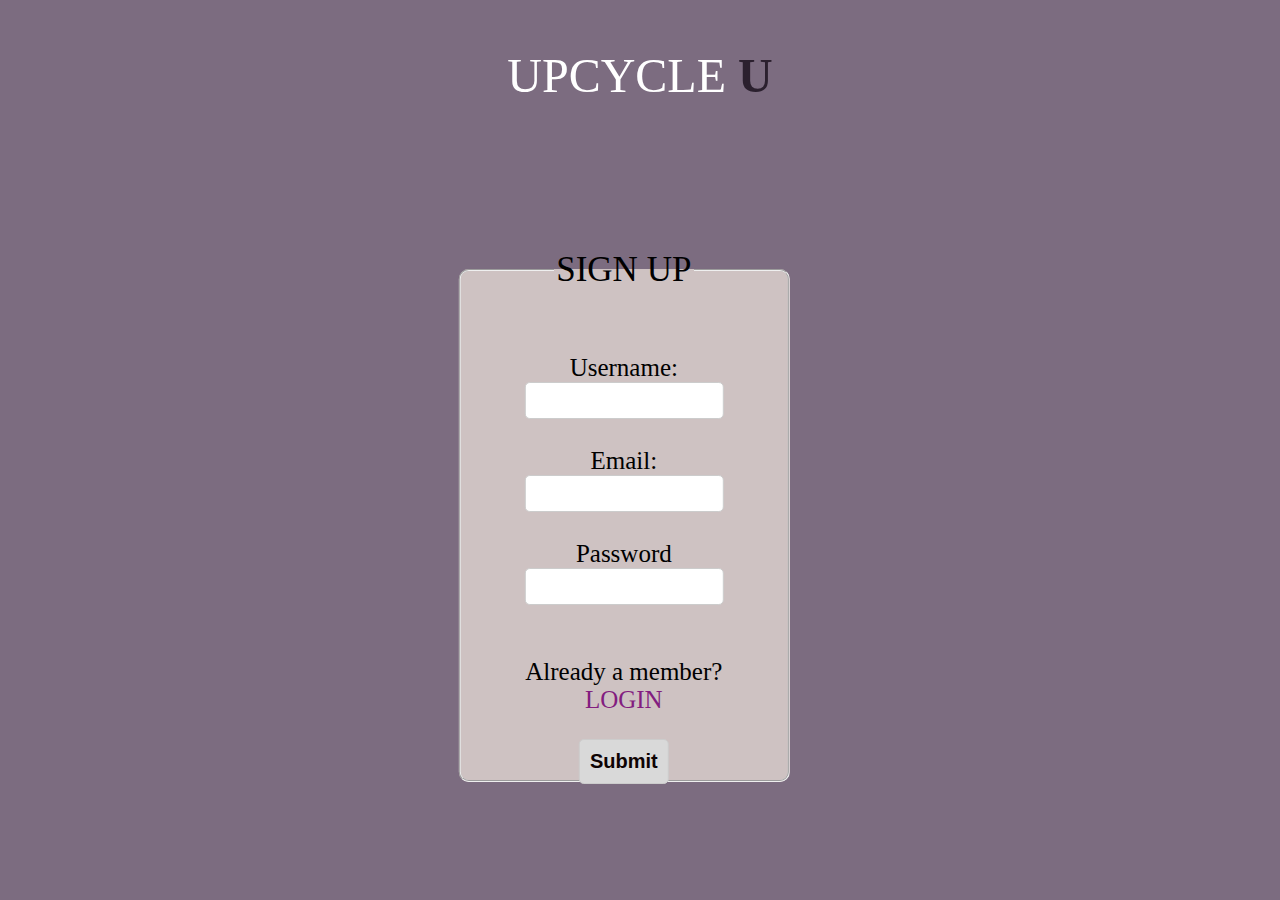
<file: index.html>
<!DOCTYPE html>
<html lang="en">
  <head>
    <meta charset="UTF-8" />
    <meta name="viewport" content="width=device-width, initial-scale=1.0" />
    <link rel="stylesheet" href="style.css" />
    <title>Upcycle U</title>
  </head>
  <body>
    <main>
    <header>UPCYCLE <b>U</b></header>
    <div class="signup">
      <form action="dashboard.html" method="get">
        <fieldset style="width: 6px">
          <legend>SIGN UP</legend>
          <label for="uname">Username:</label>
          <input type="text" id="uname" name="uname" /><br /><br />
          <label for="email">Email:</label>
          <input type="email" id="email" name="email" /><br /><br />
          <label for="Password">Password</label>
          <input type="password" id="password" name="password" /><br /><br />
          <p>Already a member?<a href="Login.html">LOGIN</a>
          </p>
          <input type="submit" value="Submit" />
        </fieldset>
      </form>
    </div>
  </main>
 
 </body>
</html>
</file>
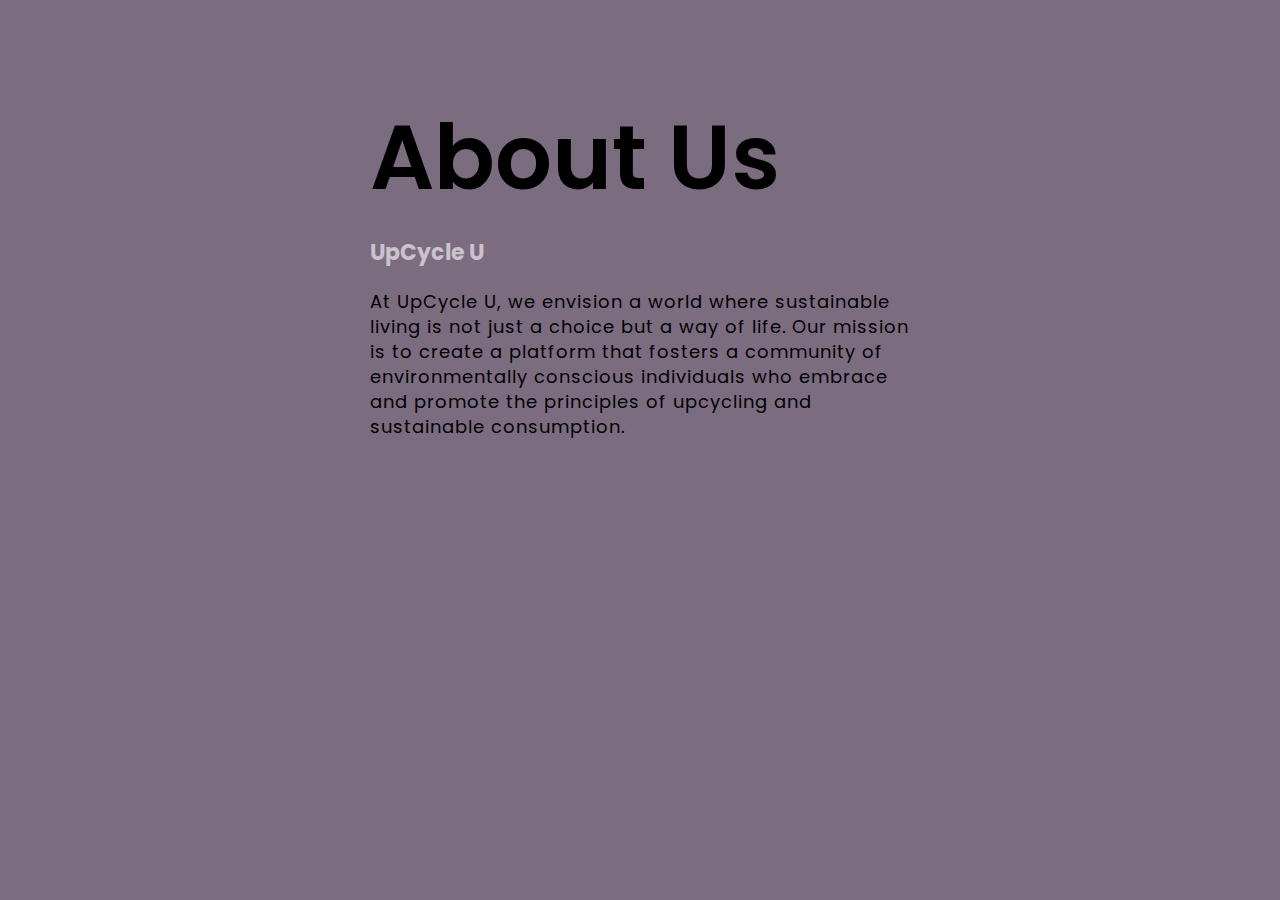
<file: about.html>
<!DOCTYPE html>
<!-- Coding By CodingNepal - codingnepalweb.com -->
<html lang="en">
<head>
  <meta charset="UTF-8">
  <meta name="viewport" content="width=device-width, initial-scale=1.0">
  <meta http-equiv="X-UA-Compatible" content="ie=edge">
 <title> An About Us Page</title>
  <!---Custom Css File!--->
  <link rel="stylesheet" href="about.css">
</head>
<body>
  <section class="about-us">
    <div class="about">
      <!--<img src="girl.png" class="pic">-->
      <div class="text">
        <h2>About Us</h2>
        <h5><span><b>UpCycle U</b></span></h5>
          <p>At UpCycle U, we envision a world where sustainable living is not just a choice but a way of life. Our mission is
            to create a platform that fosters a community of environmentally conscious individuals who embrace and promote
            the principles of upcycling and sustainable consumption.</p>
            
  
      </div>
    </div>
  </section>
</body>
</html>
</file>
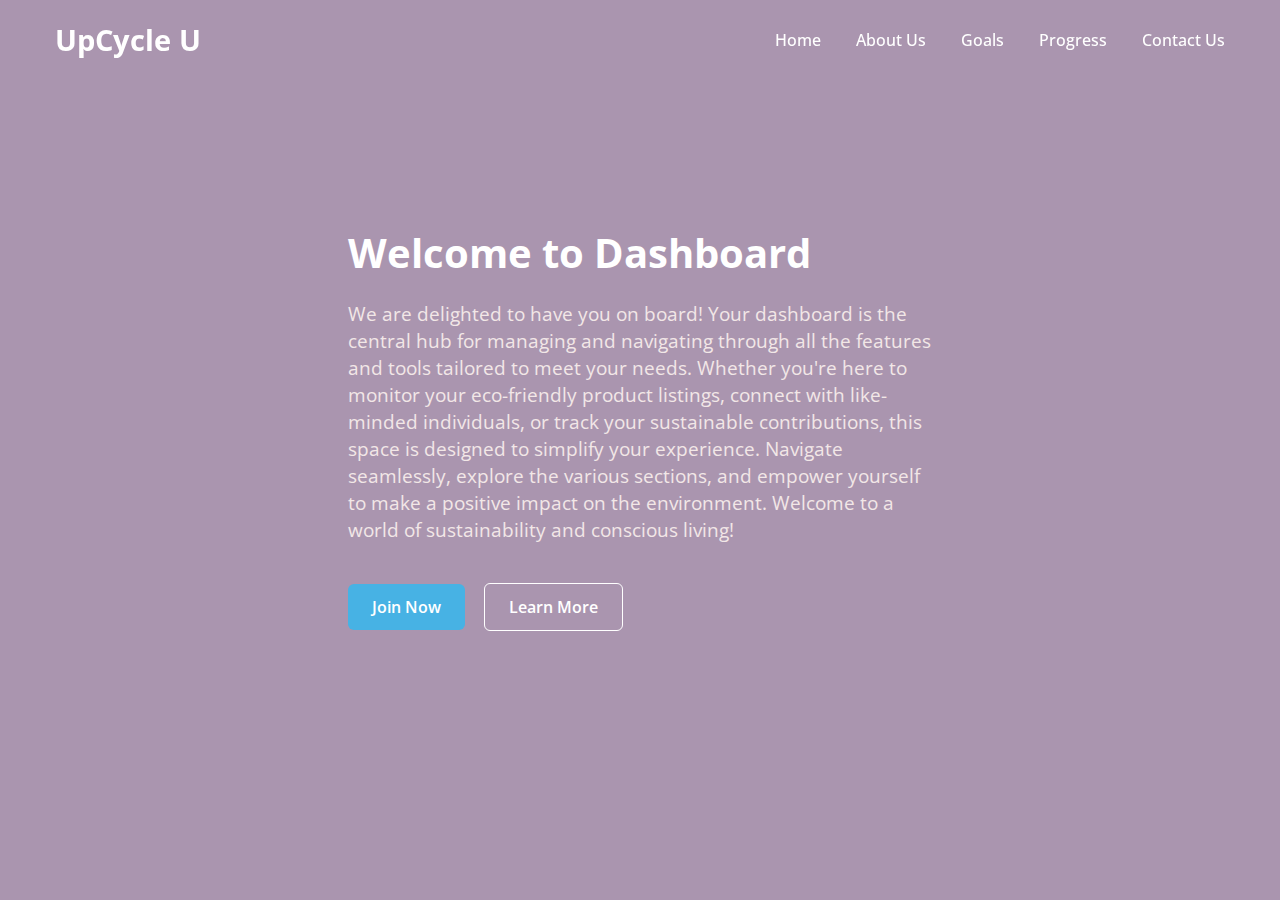
<file: dashboard.html>
<!DOCTYPE html>

<html lang="en">
  <head>
    <meta charset="UTF-8" />
    <meta name="viewport" content="width=device-width, initial-scale=1.0" />
    <title>Website Homepage</title>
    <link rel="stylesheet" href="dashboard.css" />
  </head>
  <body>
    <header class="header">
      <nav class="navbar">
        <h2 class="logo"><a href="#">UpCycle U</a></h2>
        <input type="checkbox" id="menu-toggle" />
        <label for="menu-toggle" id="hamburger-btn">
          <svg xmlns="http://www.w3.org/2000/svg" height="24" viewBox="0 0 24 24" width="24">
            <path d="M3 12h18M3 6h18M3 18h18" stroke="currentColor" stroke-width="2" stroke-linecap="round"/>
          </svg>
        </label>
        <ul class="links">
          <li><a href="dashboard.html">Home</a></li>
          <li><a href="about.html">About Us</a></li>
          <li><a href="goals.html">Goals</a></li>
          <li><a href="progress.html">Progress</a></li>
          <li><a href="contact.html">Contact Us</a></li>
        </ul>
        
      </nav>
    </header>
    <section class="hero-section">
      <div class="hero">
        <h2>Welcome to Dashboard</h2>
        <p>
            We are delighted to have you on board! Your dashboard is the central hub for managing and navigating through all
            the features and tools tailored to meet your needs. Whether you're here to monitor your eco-friendly product
            listings, connect with like-minded individuals, or track your sustainable contributions, this space is designed
            to simplify your experience. Navigate seamlessly, explore the various sections, and empower yourself to make a
            positive impact on the environment. Welcome to a world of sustainability and conscious living!
        </p>
        <div class="buttons">
          <a href="#" class="join">Join Now</a>
          <a href="#" class="learn">Learn More</a>
        </div>
      </div>
     
    </section>
  </body>
</html>
</file>
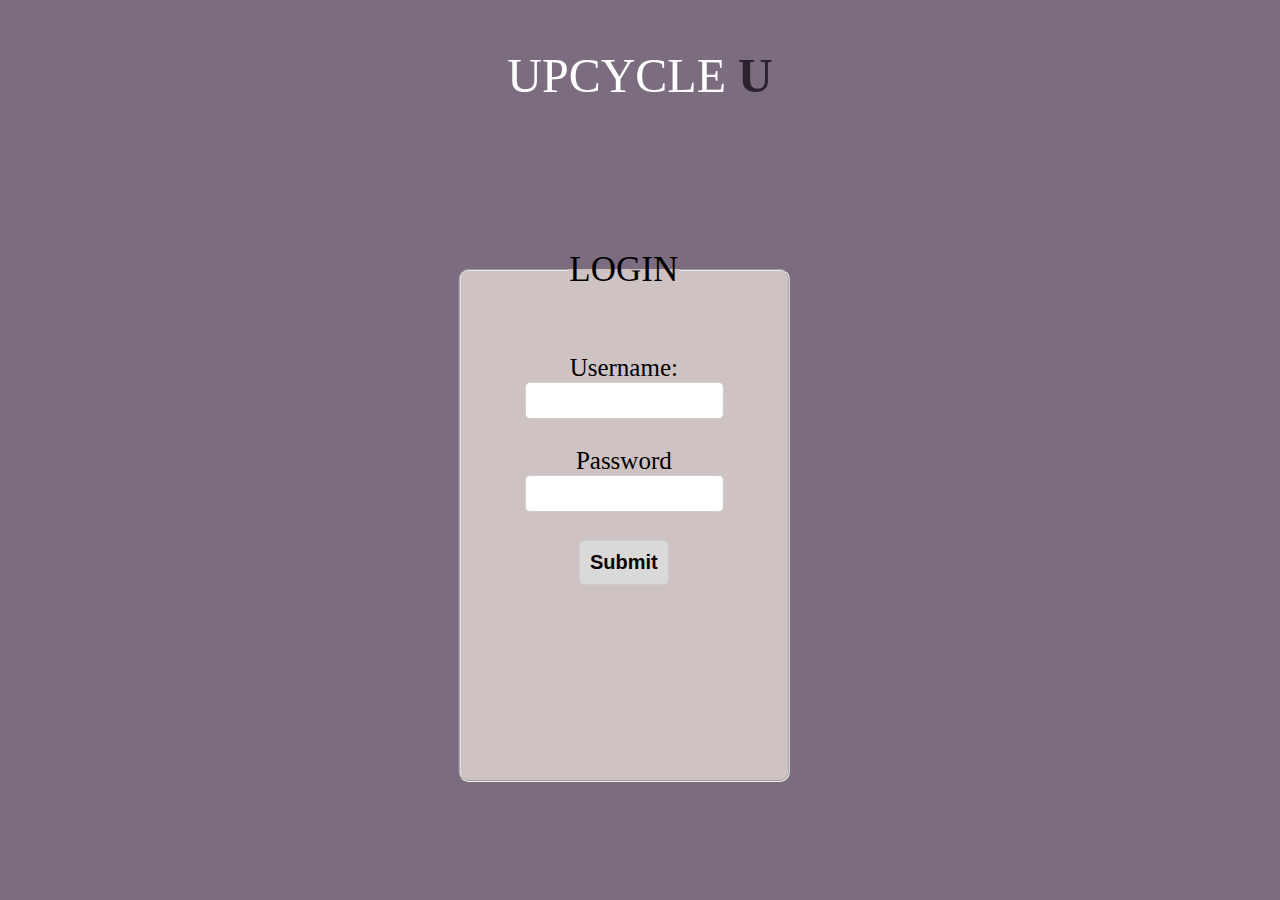
<file: Login.html>
<!DOCTYPE html>
<html lang="en">
  <head>
    <meta charset="UTF-8" />
    <meta name="viewport" content="width=device-width, initial-scale=1.0" />
    <link rel="stylesheet" href="style.css" />
    <title>Gsolution</title>
  </head>
  <body>
    <main>
    <header>UPCYCLE <b>U</b></header>
    <div class="login">
      <form action="dashboard.html" method="get">
        <fieldset class="html2", style="width: 6px">
          <legend>LOGIN</legend>
          <label for="uname">Username:</label>
          <input type="text" id="uname" name="uname" /><br /><br />
          <label for="Password">Password</label>
          <input type="password" id="password" name="password" /><br /><br />
          <input type="submit" value="Submit" />
        </fieldset>
      </form>
    </div>
  </main>
 
 </body>
</html>
</file>
<file: style.css>
body, html {
    height: 100%;
    margin: 0;
   
    
  }
  
  main {
    display: flex;
    justify-content: center;
    align-items: center;
    height: 100%;
    background-color: rgba(124, 108, 128, 1);
  
  }

  header {
    color: rgb(255, 255, 255);
    font-size: 3rem;
    padding: 10px;
    position: fixed;
    top: 0;
    left: 50%;
    transform: translateX(-50%); /* centers the header horizontally */
    z-index: 1000;
    padding: 3rem; /* ensures the header stays on top of other elements */
}
b{
    color: rgb(43, 32, 46);
}
  
  .signup,.login{
   
    width: 400px; 
    height:400px;
    margin: 0 auto;
    background-size: cover;
    transform: translateY(50px);
    transform: translateX(50px);
    border-radius: 20%;
    font-size: 25px;
    
 
  }
  fieldset {
    border-radius: 10px; 
    background-color: rgba(206, 194, 194, 1);
    margin: 0 auto; 
    text-align: center; 
    transform: translateY(30%);
    transform: translateX(-20%);
    height: 400px;
    padding: 4rem;
    width: 300px;
  }

  legend{
   font-size: 35px;
font-weight: 100;  }

input[type="submit"] {
    background-color: rgba(217, 217, 217, 1); 
    color: rgb(14, 3, 3);
    padding: 15px 32px; 
    text-align: center;
    text-decoration: none;
    display: inline-block;
    font-size: 20px;
    font-weight: bold;
    border-radius: 10px; 
    cursor: pointer;
  }
input[type="submit"]:hover {
    background-color: #45a049; 
  }

  input[type="text"],
  input[type="email"],
  input[type="password"],
  input[type="submit"] {

    padding: 10px;
    border: 1px solid #ccc;
    border-radius: 5px;
    box-sizing: border-box;

  }
  a {
    color: #821d80;
    text-decoration: none;
  }

  a:hover {
    text-decoration: underline;
  }
  .navbar {
    display: flex;
    position: sticky;
    align-items: center;
    justify-content: space-between;
    top: 0;
    background: rgba(179, 179, 179, 1);
    background-blend-mode: darken;
    background-size: cover;
    color: white;
    padding: 10px 20px;
    width: 100%;
    margin-bottom: 700px; 
}


.nav-list {
    display: flex;
    list-style: none;
    flex-grow: 1;
    justify-content: space-between;/* Distribute items equally */
}
.nav-list li {
    margin-right: 20px;
}
.nav-list li button {
    background-color: transparent;
    border: none;
    color: white;
    font-size: 20px; /* Increase font size */
    cursor: pointer;
    transition: color 0.3s ease, background-color 0.3s ease;
    border-radius: 20px;
    padding: 15px; /* Increase padding */
}

.nav-list li button:hover {
    color: #000;
    background-color: rgba(171, 146, 177, 1);
}
.nav-list li:last-child {
    margin-right: 0;
}

.nav-list li a {
    text-decoration: none;
    color: white;
    font-size: 22px;
    transition: color 0.3s ease-in-out;
}
.nav-list li:last-child a {
    margin-right: 0; /* Remove margin from the last anchor link */
}

.nav-list li a:hover {
    color: rgba(66, 62, 62, 1);
    /* Change the color on hover */
}

.rightNav {
    text-align: right;
    display: flex;
}

#search {
    padding: 8px;
    font-size: 22px;
    border: 2px solid #fff;
    border-radius: 5px;
}

.btn {
    background-color: rgba(171, 146, 177, 1);
    color:  rgba(66, 62, 62, 1);;
    border: none;
    padding: 8px 12px;
    border-radius: 5px;
    cursor: pointer;
    transition: background-color 0.3s ease-in-out;
}

.btn:hover {
    background-color: #000;
   
    color: rgba(171, 146, 177, 1);
}

.contact {
    display: flex;
    justify-content: center; 
    align-items: center; 
    height: 100vh; 
    background-color: #f0f0f0; 
}

.contact form {
    width: 80%; 
    max-width: 600px; 
    padding: 20px; 
    background-color: #ffffff; 
    border-radius: 10px; 
    box-shadow: 0 0 10px rgba(0, 0, 0, 0.1);
}

.contact form fieldset {
    border: none; 
}

.contact form legend {
    font-size: 24px; 
    font-weight: bold; 
    margin-bottom: 20px; 
}

.contact form input[type="text"],
.contact form input[type="email"],
.contact form textarea {
    width: 100%; 
    margin-bottom: 10px; 
    padding: 10px; 
    border-radius: 5px; 
    border: 1px solid #ccc; 
}

.contact form textarea {
    height: 100px; 
}

.contact form button {
    background-color: #007bff; 
    color: #ffffff; 
    padding: 10px 20px; 
    border: none; 
    border-radius: 5px; 
    cursor: pointer; 
    transition: background-color 0.3s ease; 
}

.contact form button:hover {
    background-color: #0056b3; 
}
</file>
<file: about.css>
@import url('https://fonts.googleapis.com/css2?family=Poppins:wght@200;300;400;500&display=swap');
*{
  margin: 0;
  padding: 0;
  box-sizing: border-box;
  font-family: 'Poppins', sans-serif;
}
.about-us{
  height: 100vh;
  width: 100%;
  padding: 90px 0;
  background: #7C6C80;
  ;
}
.pic{
  height: auto;
  width:  302px;
}
.about{
  width: 1130px;
  max-width: 85%;
  margin: 0 auto;
  display: flex;
  align-items: center;
  justify-content: space-around;
}
.text{
  width: 540px;
}
.text h2{
  font-size: 90px;
  font-weight: 600;
  margin-bottom: 10px;

}
.text h5{
  font-size: 22px;
  font-weight: 500;
  margin-bottom: 20px;
}
span{
  color: #CAC3CC;
}
.text p{
  font-size: 18px;
  line-height: 25px;
  letter-spacing: 1px;
}
.data{
  margin-top: 30px;
}
.hire{
  font-size: 18px;
  background: #4070f4;
  color: #fff;
  text-decoration: none;
  border: none;
  padding: 8px 25px;
  border-radius: 6px;
  transition: 0.5s;
}
.hire:hover{
  background:#f5c7f7;
  border: 1px solid #4070f4;
}
</file>
<file: dashboard.css>
/* Importing Google font - Open Sans */
@import url("https://fonts.googleapis.com/css2?family=Open+Sans:wght@300;400;500;600;700&display=swap");

* {
  margin: 0;
  padding: 0;
  box-sizing: border-box;
  font-family: "Open Sans", sans-serif;
}

body {
  height: 100vh;
  width: 100%;
  background: #aa95af;
}

.header {
  position: fixed;
  top: 0;
  left: 0;
  width: 100%;
}

.navbar {
  display: flex;
  align-items: center;
  justify-content: space-between;
  max-width: 1200px;
  margin: 0 auto;
  padding: 20px 15px;
}

.navbar .logo a {
  font-size: 1.8rem;
  text-decoration: none;
  color: #fff;
}

.navbar .links {
  display: flex;
  align-items: center;
  list-style: none;
  gap: 35px;
}

.navbar .links a {
  font-weight: 500;
  text-decoration: none;
  color: #fff;
  padding: 10px 0;
  transition: 0.2s ease;
}

.navbar .links a:hover {
  color: #47b2e4;
}

.navbar .buttons a {
  text-decoration: none;
  color: #fff;
  font-size: 1rem;
  padding: 15px 0;
  transition: 0.2s ease;
}

.navbar .buttons a:not(:last-child) {
  margin-right: 30px;
}

.navbar .buttons .signin:hover {
  color: #47b2e4;
}

.navbar .buttons .signup {
  border: 1px solid #fff;
  padding: 10px 20px;
  border-radius: 0.375rem;
  text-align: center;
  transition: 0.2s ease;
}

.navbar .buttons .signup:hover {
  background-color: #47b2e4;
  color: #fff;
}

.hero-section {
  display: flex;
  justify-content: space-evenly;
  align-items: center;
  height: 95vh;
  padding: 0 15px;
  max-width: 1200px;
  margin: 0 auto;
}

.hero-section .hero {
  max-width: 50%;
  color: #fff;
}

.hero h2 {
  font-size: 2.5rem;
  margin-bottom: 20px;
}

.hero p {
  font-size: 1.2rem;
  margin-bottom: 20px;
  color: #f2e7e7;
}

.hero-section .img img {
  width: 517px;
}

.hero-section .buttons {
  margin-top: 40px;
}

.hero-section .buttons a {
  text-decoration: none;
  color: #fff;
  padding: 12px 24px;
  border-radius: 0.375rem;
  font-weight: 600;
  transition: 0.2s ease;
  display: inline-block;
}

.hero-section .buttons a:not(:last-child) {
  margin-right: 15px;
}

.buttons .join {
  background-color: #47b2e4;
}

.hero-section .buttons .learn {
  border: 1px solid #fff;
  border-radius: 0.375rem;
}

.hero-section .buttons a:hover {
  background-color: #47b2e4;
}

/* Hamburger menu styles */
#menu-toggle {
  display: none;
}

#hamburger-btn {
  font-size: 1.8rem;
  color: #fff;
  cursor: pointer;
  display: none;
  order: 1;
}

@media screen and (max-width: 1023px) {
  .navbar .logo a {
    font-size: 1.5rem;
  }

  .links {
    position: fixed;
    left: -100%;
    top: 75px;
    width: 100%;
    height: 100vh;
    padding-top: 50px;
    background: #175d69;
    flex-direction: column;
    transition: 0.3s ease;
  }

  .navbar #menu-toggle:checked ~ .links {
    left: 0;
  }

  .navbar #hamburger-btn {
    display: block;
  }

  .header .buttons {
    display: none;
  }

  .hero-section .hero {
    max-width: 100%;
    text-align: center;
  }

  .hero-section img {
    display: none;
  }
}
</file>
